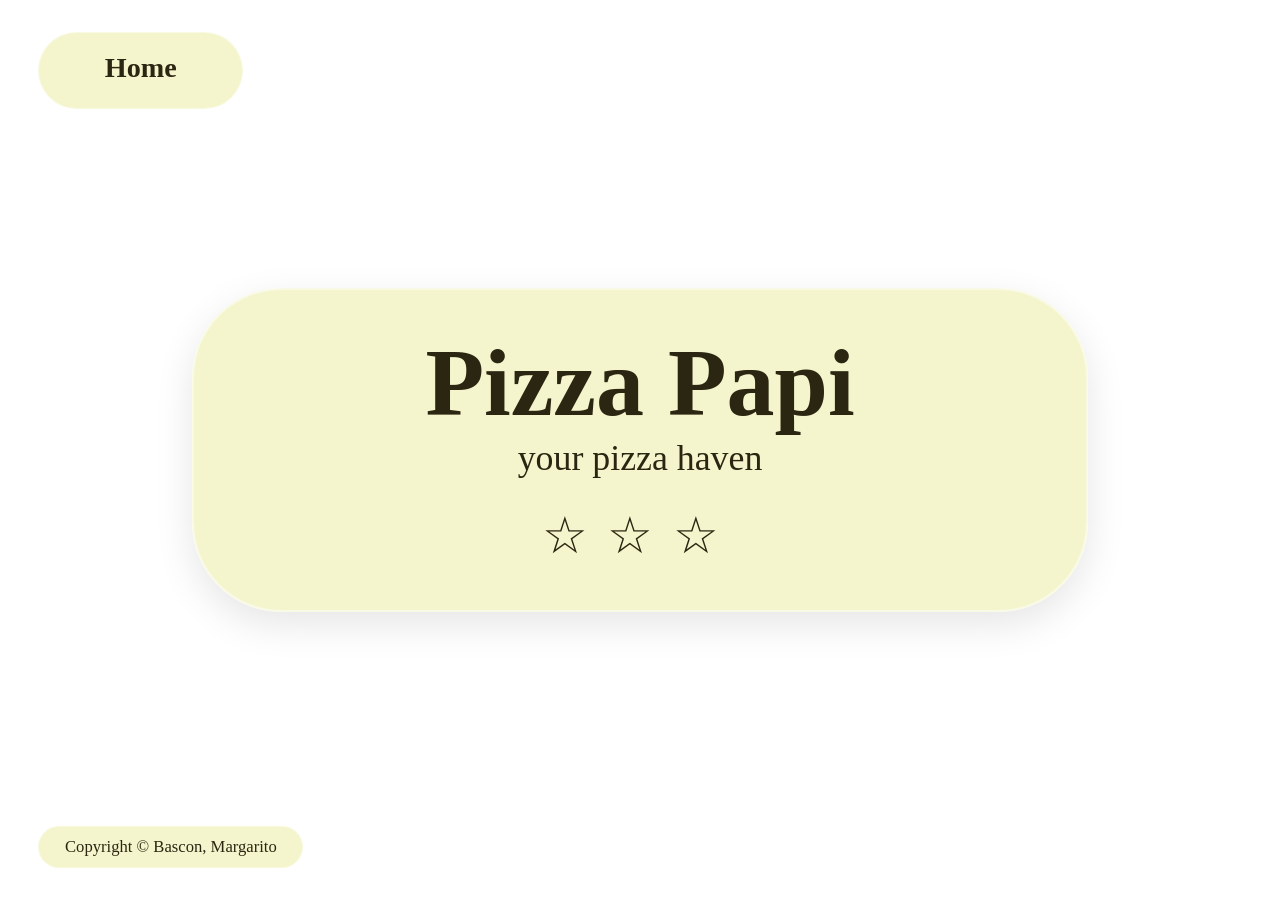
<file: index.html>
<!DOCTYPE html>
<html lang="en">
<head>
    <meta charset="utf-8">
    <meta name="viewport" content="width=device-width, initial-scale=1.0">
    <title>𝕻𝖎𝖟𝖟𝖆 𝕻𝖆𝖕𝖎</title>
    <link rel="icon" type="image/png" href="https://github.com/user-attachments/assets/d82c4e73-fe77-422b-b21a-09247c452edb">
    <link rel="stylesheet" href="public/styleMain.css">
    <link rel="stylesheet" href="public/styleHome.css">
</head>
<body>
    <header>
        <div class="logo-container"><span>Home</span></div>
        <ul class="nav-links">
            <li><a href="public/types.html">Types of Pizza</a></li>
            <li><a href="public/game.html">Game</a></li>
            <li><a href="public/board.html">Leaderboard</a></li>
            <li><a href="public/about.html">About Us</a></li>
            <li><a href="public/facts.html">Facts</a></li>
            <li><a href="public/credits.html">Credits</a></li>
        </ul>
    </header>

    <div id="main">
        <section class="info">
            <div class="info-box">
                <div class="buns"><h1>Pizza Papi</h1></div>
                <p>your pizza haven</p>
                <div class="handler" onclick="toggleDesc()">☆☆☆</div>
            </div>
            <div id="descContainer" class="desc">
                 <p>Welcome to <b>Pizza Papi</b>, your ultimate interactive online station pivoted on the world's favorite food! This site features a fun, engaging appeal with pizza themed colors and informative content. Head over to the <b>About</b> page to meet the creators and discover facts and origin about pizza.</br>
                </br>
            Ready to have fun? Challenge yourself on the <b>Game</b> page with the task of assembling different random pizzas and racing against the clock. After you serve up your creations, check the <b>Leaderboard</b> to see if you have what it takes to be the top Pizza Papi. Visit the <b>Types of Pizza</b> page for detailed instructions and background on every flavor you'll be baking!</p>
            </div>
        </section>
    </div>

    <a href="credits.html" class="footer-link">
        <footer><p>Copyright © Bascon, Margarito</p></footer>
    </a>

    <script>
        function toggleDesc() {
            document.getElementById("descContainer").classList.toggle("show");
        }
    </script>
</body>
</html>
</file>
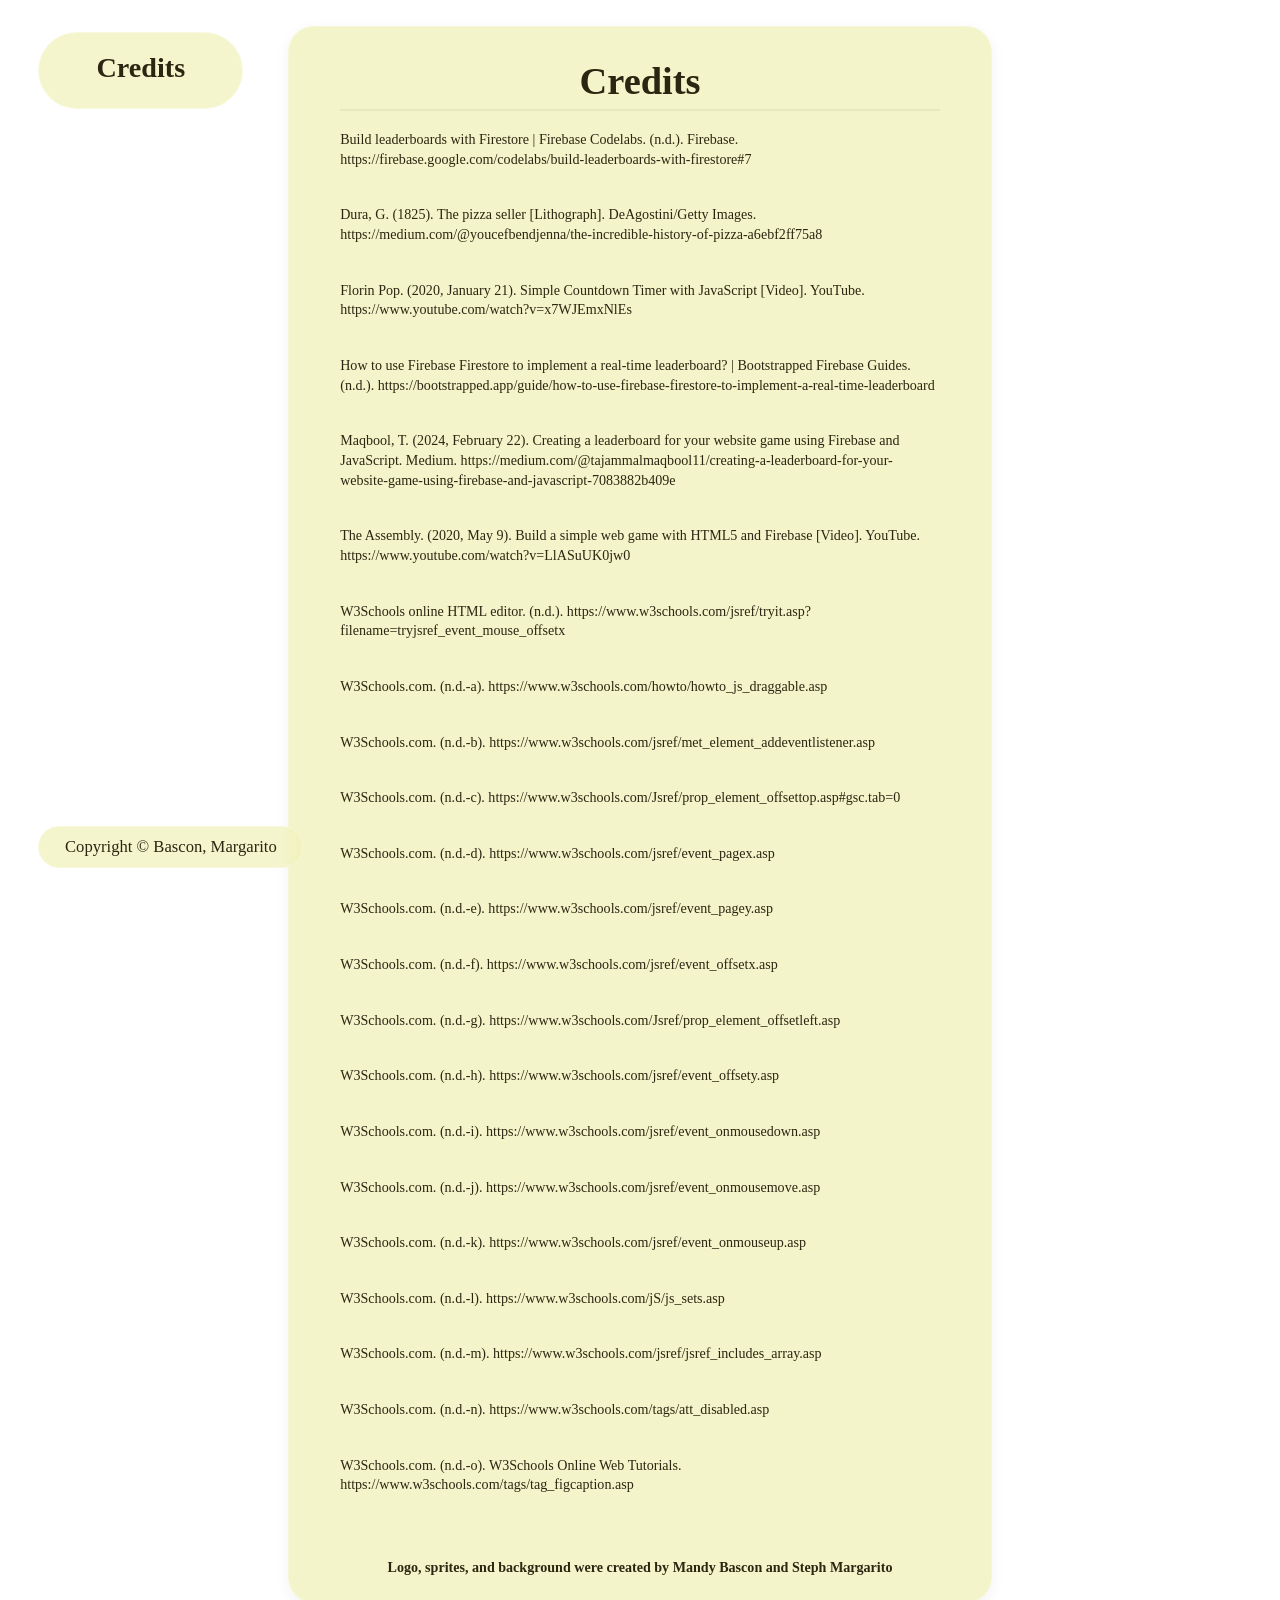
<file: public/credits.html>
<!DOCTYPE html>
<html lang="en">
<head>
    <meta charset="utf-8">
    <meta name="viewport" content="width=device-width, initial-scale=1.0">
    <title>𝕻𝖎𝖟𝖟𝖆 𝕻𝖆𝖕𝖎: Credits</title>
    <link rel="icon" type="image/png" href="https://github.com/user-attachments/assets/d82c4e73-fe77-422b-b21a-09247c452edb">
    <link rel="stylesheet" href="styleMain.css">
    <link rel="stylesheet" href="styleCredits.css">
</head>

<body>


<div class="site">
    <header>
        <div class="logo-container"><span>Credits</span></div>
        <ul class="nav-links">
            <li><a href="home.html">Home</a></li>
            <li><a href="types.html">Types of Pizza</a></li>
            <li><a href="game.html">Game</a></li>
            <li><a href="board.html">Leaderboard</a></li>
            <li><a href="about.html">About Us</a></li>
            <li><a href="facts.html">Facts</a></li>
        </ul>
    </header>
<section class="credits-card">
    <div class="credits-header">
        <h1>Credits</h1>
    </div>
    
    <div class="credits-content">
        
        <div class="links-container">
            <a href="https://firebase.google.com/codelabs/build-leaderboards-with-firestore#7">Build leaderboards with Firestore  |  Firebase Codelabs. (n.d.). Firebase. https://firebase.google.com/codelabs/build-leaderboards-with-firestore#7</a><br>
                <a href="https://medium.com/@youcefbendjenna/the-incredible-history-of-pizza-a6ebf2ff75a8">Dura, G. (1825). The pizza seller [Lithograph]. DeAgostini/Getty Images. https://medium.com/@youcefbendjenna/the-incredible-history-of-pizza-a6ebf2ff75a8</a><br>
                <a href="https://www.youtube.com/watch?v=x7WJEmxNlEs">Florin Pop. (2020, January 21). Simple Countdown Timer with JavaScript [Video]. YouTube. https://www.youtube.com/watch?v=x7WJEmxNlEs</a><br>
                <a href="https://bootstrapped.app/guide/how-to-use-firebase-firestore-to-implement-a-real-time-leaderboard">How to use Firebase Firestore to implement a real-time leaderboard? | Bootstrapped Firebase Guides. (n.d.). https://bootstrapped.app/guide/how-to-use-firebase-firestore-to-implement-a-real-time-leaderboard</a><br>
                <a href="https://medium.com/@tajammalmaqbool11/creating-a-leaderboard-for-your-website-game-using-firebase-and-javascript-7083882b409e">Maqbool, T. (2024, February 22). Creating a leaderboard for your website game using Firebase and JavaScript. Medium. https://medium.com/@tajammalmaqbool11/creating-a-leaderboard-for-your-website-game-using-firebase-and-javascript-7083882b409e</a><br>
                <a href="https://www.youtube.com/watch?v=LlASuUK0jw0">The Assembly. (2020, May 9). Build a simple web game with HTML5 and Firebase [Video]. YouTube. https://www.youtube.com/watch?v=LlASuUK0jw0</a><br>
                <a href="https://www.w3schools.com/jsref/tryit.asp?filename=tryjsref_event_mouse_offsetx">W3Schools online HTML editor. (n.d.). https://www.w3schools.com/jsref/tryit.asp?filename=tryjsref_event_mouse_offsetx</a><br>
                <a href="https://www.w3schools.com/howto/howto_js_draggable.asp">W3Schools.com. (n.d.-a). https://www.w3schools.com/howto/howto_js_draggable.asp</a><br>
                <a href="https://www.w3schools.com/jsref/met_element_addeventlistener.asp">W3Schools.com. (n.d.-b). https://www.w3schools.com/jsref/met_element_addeventlistener.asp</a><br>
                <a href="https://www.w3schools.com/Jsref/prop_element_offsettop.asp#gsc.tab=0">W3Schools.com. (n.d.-c). https://www.w3schools.com/Jsref/prop_element_offsettop.asp#gsc.tab=0</a><br>
                <a href="https://www.w3schools.com/jsref/event_pagex.asp">W3Schools.com. (n.d.-d). https://www.w3schools.com/jsref/event_pagex.asp</a><br>
                <a href="https://www.w3schools.com/jsref/event_pagey.asp">W3Schools.com. (n.d.-e). https://www.w3schools.com/jsref/event_pagey.asp</a><br>
                <a href="https://www.w3schools.com/jsref/event_offsetx.asp">W3Schools.com. (n.d.-f). https://www.w3schools.com/jsref/event_offsetx.asp</a><br>
                <a href="https://www.w3schools.com/Jsref/prop_element_offsetleft.asp">W3Schools.com. (n.d.-g). https://www.w3schools.com/Jsref/prop_element_offsetleft.asp</a><br>
                <a href="https://www.w3schools.com/jsref/event_offsety.asp">W3Schools.com. (n.d.-h). https://www.w3schools.com/jsref/event_offsety.asp</a><br>
                <a href="https://www.w3schools.com/jsref/event_onmousedown.asp">W3Schools.com. (n.d.-i). https://www.w3schools.com/jsref/event_onmousedown.asp</a><br>
                <a href="https://www.w3schools.com/jsref/event_onmousemove.asp">W3Schools.com. (n.d.-j). https://www.w3schools.com/jsref/event_onmousemove.asp</a><br>
                <a href="https://www.w3schools.com/jsref/event_onmouseup.asp">W3Schools.com. (n.d.-k). https://www.w3schools.com/jsref/event_onmouseup.asp</a><br>
                <a href="https://www.w3schools.com/jS/js_sets.asp">W3Schools.com. (n.d.-l). https://www.w3schools.com/jS/js_sets.asp</a><br>
                <a href="https://www.w3schools.com/jsref/jsref_includes_array.asp">W3Schools.com. (n.d.-m). https://www.w3schools.com/jsref/jsref_includes_array.asp</a><br>
                <a href="https://www.w3schools.com/tags/att_disabled.asp">W3Schools.com. (n.d.-n). https://www.w3schools.com/tags/att_disabled.asp</a><br>
                <a href="https://www.w3schools.com/tags/tag_figcaption.asp">W3Schools.com. (n.d.-o). W3Schools Online Web Tutorials. https://www.w3schools.com/tags/tag_figcaption.asp</a>
        </div>

        <p class="credits-extra">Logo, sprites, and background were created by Mandy Bascon and Steph Margarito</p>
    </div>
</section>
  <!--
                <a href="https://firebase.google.com/codelabs/build-leaderboards-with-firestore#7">Build leaderboards with Firestore  |  Firebase Codelabs. (n.d.). Firebase. https://firebase.google.com/codelabs/build-leaderboards-with-firestore#7</a><br>
                <a href="https://medium.com/@youcefbendjenna/the-incredible-history-of-pizza-a6ebf2ff75a8">Dura, G. (1825). The pizza seller [Lithograph]. DeAgostini/Getty Images. https://medium.com/@youcefbendjenna/the-incredible-history-of-pizza-a6ebf2ff75a8</a><br>
                <a href="https://www.youtube.com/watch?v=x7WJEmxNlEs">Florin Pop. (2020, January 21). Simple Countdown Timer with JavaScript [Video]. YouTube. https://www.youtube.com/watch?v=x7WJEmxNlEs</a><br>
                <a href="https://bootstrapped.app/guide/how-to-use-firebase-firestore-to-implement-a-real-time-leaderboard">How to use Firebase Firestore to implement a real-time leaderboard? | Bootstrapped Firebase Guides. (n.d.). https://bootstrapped.app/guide/how-to-use-firebase-firestore-to-implement-a-real-time-leaderboard</a><br>
                <a href="https://medium.com/@tajammalmaqbool11/creating-a-leaderboard-for-your-website-game-using-firebase-and-javascript-7083882b409e">Maqbool, T. (2024, February 22). Creating a leaderboard for your website game using Firebase and JavaScript. Medium. https://medium.com/@tajammalmaqbool11/creating-a-leaderboard-for-your-website-game-using-firebase-and-javascript-7083882b409e</a><br>
                <a href="https://www.youtube.com/watch?v=LlASuUK0jw0">The Assembly. (2020, May 9). Build a simple web game with HTML5 and Firebase [Video]. YouTube. https://www.youtube.com/watch?v=LlASuUK0jw0</a><br>
                <a href="https://www.w3schools.com/jsref/tryit.asp?filename=tryjsref_event_mouse_offsetx">W3Schools online HTML editor. (n.d.). https://www.w3schools.com/jsref/tryit.asp?filename=tryjsref_event_mouse_offsetx</a><br>
                <a href="https://www.w3schools.com/howto/howto_js_draggable.asp">W3Schools.com. (n.d.-a). https://www.w3schools.com/howto/howto_js_draggable.asp</a><br>
                <a href="https://www.w3schools.com/jsref/met_element_addeventlistener.asp">W3Schools.com. (n.d.-b). https://www.w3schools.com/jsref/met_element_addeventlistener.asp</a><br>
                <a href="https://www.w3schools.com/Jsref/prop_element_offsettop.asp#gsc.tab=0">W3Schools.com. (n.d.-c). https://www.w3schools.com/Jsref/prop_element_offsettop.asp#gsc.tab=0</a><br>
                <a href="https://www.w3schools.com/jsref/event_pagex.asp">W3Schools.com. (n.d.-d). https://www.w3schools.com/jsref/event_pagex.asp</a><br>
                <a href="https://www.w3schools.com/jsref/event_pagey.asp">W3Schools.com. (n.d.-e). https://www.w3schools.com/jsref/event_pagey.asp</a><br>
                <a href="https://www.w3schools.com/jsref/event_offsetx.asp">W3Schools.com. (n.d.-f). https://www.w3schools.com/jsref/event_offsetx.asp</a><br>
                <a href="https://www.w3schools.com/Jsref/prop_element_offsetleft.asp">W3Schools.com. (n.d.-g). https://www.w3schools.com/Jsref/prop_element_offsetleft.asp</a><br>
                <a href="https://www.w3schools.com/jsref/event_offsety.asp">W3Schools.com. (n.d.-h). https://www.w3schools.com/jsref/event_offsety.asp</a><br>
                <a href="https://www.w3schools.com/jsref/event_onmousedown.asp">W3Schools.com. (n.d.-i). https://www.w3schools.com/jsref/event_onmousedown.asp</a><br>
                <a href="https://www.w3schools.com/jsref/event_onmousemove.asp">W3Schools.com. (n.d.-j). https://www.w3schools.com/jsref/event_onmousemove.asp</a><br>
                <a href="https://www.w3schools.com/jsref/event_onmouseup.asp">W3Schools.com. (n.d.-k). https://www.w3schools.com/jsref/event_onmouseup.asp</a><br>
                <a href="https://www.w3schools.com/jS/js_sets.asp">W3Schools.com. (n.d.-l). https://www.w3schools.com/jS/js_sets.asp</a><br>
                <a href="https://www.w3schools.com/jsref/jsref_includes_array.asp">W3Schools.com. (n.d.-m). https://www.w3schools.com/jsref/jsref_includes_array.asp</a><br>
                <a href="https://www.w3schools.com/tags/att_disabled.asp">W3Schools.com. (n.d.-n). https://www.w3schools.com/tags/att_disabled.asp</a><br>
                <a href="https://www.w3schools.com/tags/tag_figcaption.asp">W3Schools.com. (n.d.-o). W3Schools Online Web Tutorials. https://www.w3schools.com/tags/tag_figcaption.asp</a>

                <p style=" margin-top: 5vw; text-align: center">Logo and sprites were created by Mandy Bascon and Steph Margarito</p>
-->
    <a href="credits.html" class="footer-link">
            <footer><p>Copyright © Bascon, Margarito</p></footer>
        </a>
</div>

</body>

</html>
</file>
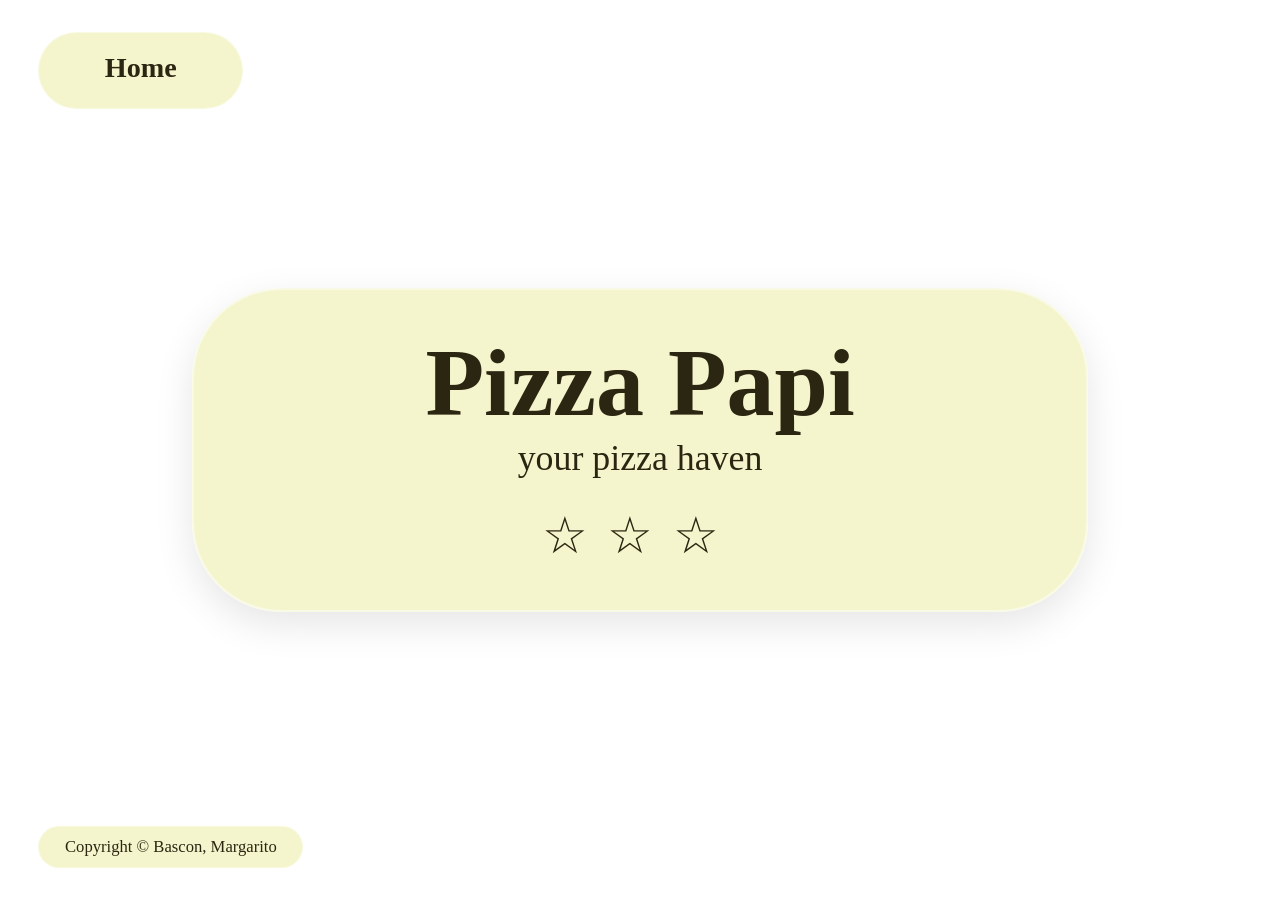
<file: public/home.html>
<!DOCTYPE html>
<html lang="en">
<head>
    <meta charset="utf-8">
    <meta name="viewport" content="width=device-width, initial-scale=1.0">
    <title>𝕻𝖎𝖟𝖟𝖆 𝕻𝖆𝖕𝖎</title>
    <link rel="icon" type="image/png" href="https://github.com/user-attachments/assets/d82c4e73-fe77-422b-b21a-09247c452edb">
    <link rel="stylesheet" href="styleMain.css">
    <link rel="stylesheet" href="styleHome.css">
</head>
<body>
    <header>
        <div class="logo-container"><span>Home</span></div>
        <ul class="nav-links">
            <li><a href="types.html">Types of Pizza</a></li>
            <li><a href="game.html">Game</a></li>
            <li><a href="board.html">Leaderboard</a></li>
            <li><a href="about.html">About Us</a></li>
            <li><a href="facts.html">Facts</a></li>
            <li><a href="credits.html">Credits</a></li>
        </ul>
    </header>

    <div id="main">
        <section class="info">
            <div class="info-box">
                <div class="buns"><h1>Pizza Papi</h1></div>
                <p>your pizza haven</p>
                <div class="handler" onclick="toggleDesc()">☆☆☆</div>
            </div>
            <div id="descContainer" class="desc">
                 <p>Welcome to <b>Pizza Papi</b>, your ultimate interactive online station pivoted on the world's favorite food! This site features a fun, engaging appeal with pizza themed colors and informative content. Head over to the <b>About</b> page to meet the creators and discover facts and origin about pizza.</br>
                </br>
            Ready to have fun? Challenge yourself on the <b>Game</b> page with the task of assembling different random pizzas and racing against the clock. After you serve up your creations, check the <b>Leaderboard</b> to see if you have what it takes to be the top Pizza Papi. Visit the <b>Types of Pizza</b> page for detailed instructions and background on every flavor you'll be baking!</p>
            </div>
        </section>
    </div>

    <a href="credits.html" class="footer-link">
        <footer><p>Copyright © Bascon, Margarito</p></footer>
    </a>

    <script>
        function toggleDesc() {
            document.getElementById("descContainer").classList.toggle("show");
        }
    </script>
</body>
</html>
</file>
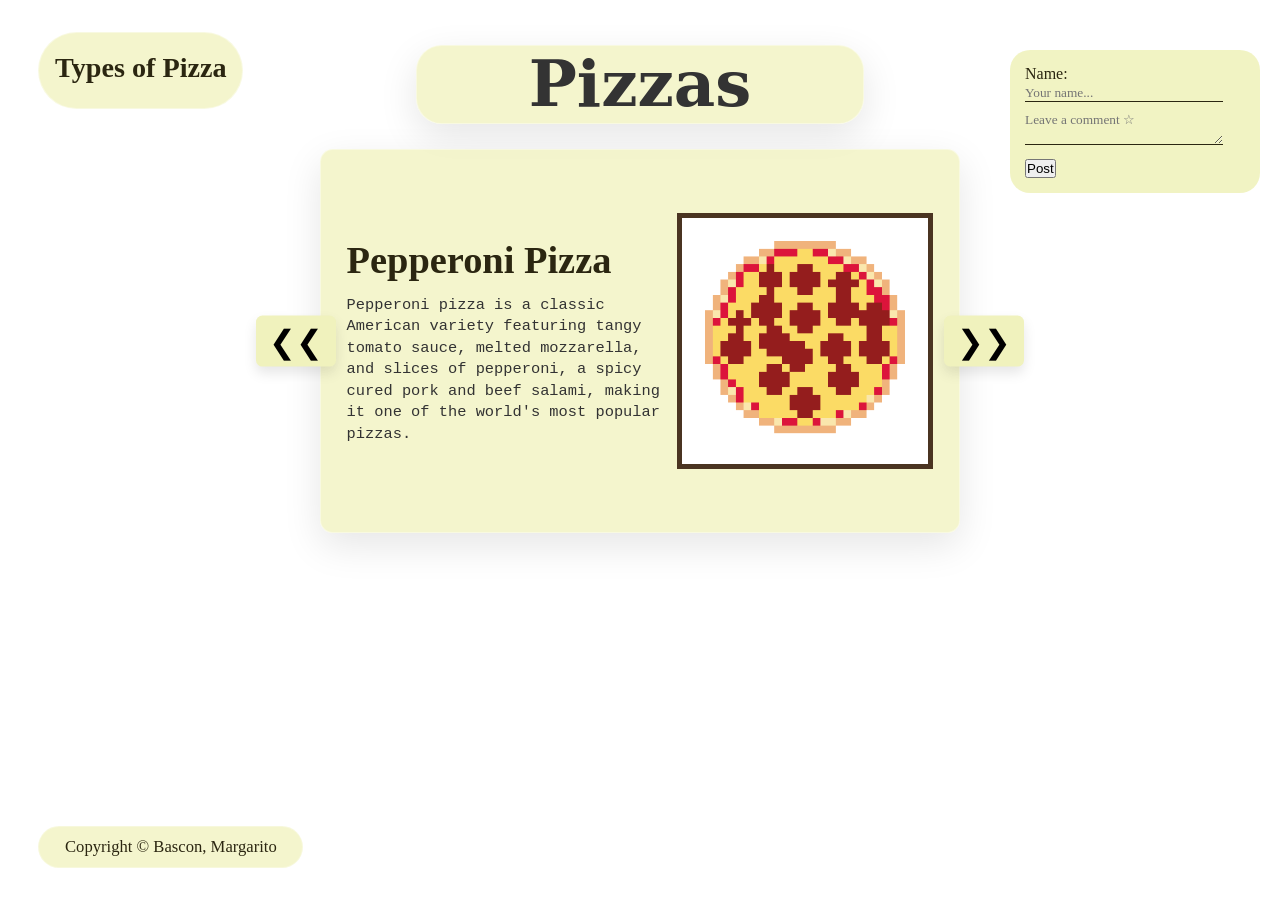
<file: public/types.html>
<!DOCTYPE html>
<html lang="en">
<head>
    <meta charset="utf-8">
    <meta name="viewport" content="width=device-width, initial-scale=1.0">
    <title>𝕻𝖎𝖟𝖟𝖆 𝕻𝖆𝖕𝖎: Types</title>
    <link rel="icon" type="image/png" href="https://github.com/user-attachments/assets/d82c4e73-fe77-422b-b21a-09247c452edb">
    <link rel="stylesheet" href="styleMain.css">
    <link rel="stylesheet" href="styleTypes.css">
</head>

<!-- NOTE: DONt FORGET To ADD THE WHEN U HOVR THE IMAGE, THERES THE INGEREDIENTS.. ALSO THE WINDOW ALERT TO HOVER TO SEE INGREDIENTS-->

<body>
    <header>
        <div class="logo-container"><span>Types of Pizza</span></div>
        <ul class="nav-links">
            <li><a href="home.html">Home</a></li>
            <li><a href="game.html">Game</a></li>
            <li><a href="board.html">Leaderboard</a></li>
            <li><a href="about.html">About Us</a></li>
            <li><a href="facts.html">Facts</a></li>
            <li><a href="credits.html">Credits</a></li>=
        </ul>
    </header>

    <div class="comments-sidebar">
    <div class="comment-input-section">
        <label for="username">Name:</label>
        <input type="text" id="comment-user" placeholder="Your name...">
        <textarea id="comment-text" placeholder="Leave a comment ☆"></textarea>
        <button onclick="postNewComment()" id="submit-btn">Post</button>
    </div>

    <div id="comments-display" class="comments-list">
        </div>
    </div>

    <div class="every-layout">
        <section class="titleBox">
            <div class="buns"><h1>Pizzas</h1></div>
        </section>

        <div class="the-container">
            <button class="nav-btn prev" onclick="moveSlide(-1)">&#10094;&#10094;</button>

            <section class="typeBox">
                <section class="sliding-door active">
                    <div class="the-desc">
                        <h2>Pepperoni Pizza</h2>
                        <p>Pepperoni pizza is a classic American variety featuring tangy tomato sauce, melted mozzarella, and slices of pepperoni, a spicy cured pork and beef salami, making it one of the world's most popular pizzas.</p>
                    </div>
                    <div class="pizza-image-box">
                        <img src="../assets/pepperoniP.png" alt="pepperoni pizza">
                    </div>
                </section>

                <section class="sliding-door">
                    <div class="the-desc">
                        <h2>Cheese Pizza</h2>
                        <p>Cheese pizza is a popular, classic dish consisting of a crust topped with tomato sauce and a blend of cheeses, most commonly mozzarella, valued for its melt and stretch. The blend often incorporates sharper cheeses like Provolone or Parmesan, or creamy additions like Ricotta, for added flavor depth.</p>
                    </div>
                    <div class="pizza-image-box">
                        <img src="../assets/cheeseP.png" alt="cheese pizza">
                    </div>
                </section>

                <section class="sliding-door">
                    <div class="the-desc">
                        <h2>Hawaiian Pizza</h2>
                        <p>Hawaiian pizza, invented in Canada, is a debated variety featuring tomato sauce, mozzarella, ham/Canadian bacon, and pineapple chunks, whose unique sweet and savory flavor sparks controversy among purists who argue the fruit disrespects Italian culinary heritage.</p>
                    </div>
                    <div class="pizza-image-box">
                        <img src="../assets/hawaiian.png" alt="hawaiian pizza">
                    </div>
                </section>

                <section class="sliding-door">
                    <div class="the-desc">
                        <h2>Vegan Pizza</h2>
                        <p>A vegan pizza is a plant-based pizza made without any animal products, substituting dairy cheese and meat with vegetables, fruits, plant-based meats, and dairy-free cheeses.</p>
                    </div>
                    <div class="pizza-image-box">
                        <img src="../assets/vegan.png" alt="vegan pizza">
                    </div>
                </section>
            </section>

            <button class="nav-btn next" onclick="moveSlide(1)">&#10095;&#10095;</button>
        </div>
    </div>

    <a href="credits.html" class="footer-link">
        <footer><p>Copyright © Bascon, Margarito</p></footer>
    </a>

    <script>
        let slideIndex = 0;
        const slides = document.getElementsByClassName("sliding-door");

        function moveSlide(n) {
            slides[slideIndex].classList.remove("active");
            slideIndex = (slideIndex + n + slides.length) % slides.length;
            slides[slideIndex].classList.add("active");
        }
    </script>
<script>
let comments = JSON.parse(localStorage.getItem('pizzaComments')) || [];
renderComments();

function postNewComment() {
    const nameInput = document.getElementById('comment-user');
    const textInput = document.getElementById('comment-text');

    if (nameInput.value === "" || textInput.value === "") return;

    const newComment = {
        id: Date.now(),
        user: nameInput.value,
        text: textInput.value
    };

    comments.push(newComment);
    saveAndRender();
    nameInput.value = "";
    textInput.value = "";
}

function deleteComment(id) {
    comments = comments.filter(c => c.id !== id);
    saveAndRender();
}

function updateComment(id) {
    const newText = prompt("Edit your comment:");
    if (newText) {
        const comment = comments.find(c => c.id === id);
        comment.text = newText;
        saveAndRender();
    }
}

function saveAndRender() {
    localStorage.setItem('pizzaComments', JSON.stringify(comments));
    renderComments();
}
    
function renderComments() {
    const display = document.getElementById('comments-display');
    if(!display) return;
    display.innerHTML = "";

    comments.forEach(c => {
        display.innerHTML += `
            <div class="comment-card">
                <span class="comment-handle">@${c.user.toLowerCase().replace(/\s/g, '')}</span>
                <p class="comment-body">${c.text}</p>
                <div class="comment-actions">
                    <button onclick="updateComment(${c.id})">Update</button>
                    <button onclick="deleteComment(${c.id})">Delete</button>
                </div>
            </div>
        `;
    });
}
</script>

</body>
</html>
</file>
<file: public/styleMain.css>
* {
  margin: 0;
  padding: 0;
  box-sizing: border-box;
}

html, body {
  width: 100%;
  min-height: 100%;
  background-image: url("https://github.com/Steph0801/WDProjCesiumBasconMargarito/blob/main/assets/1Q4_mainbackgroundfromnowon.png?raw=true");
  background-size: cover;
  background-position: center;
  background-repeat: no-repeat;
  background-attachment: fixed;
  overflow-x: hidden;
  overflow-y: auto;
}

header {
  position: fixed;
  top: 2.5vw;
  left: 3vw;
  width: 16vw;
  max-height: 6vw; 
  background-color: rgba(240, 242, 189, 0.75);
  backdrop-filter: blur(5px);
  border-radius: 5vw;
  display: flex;
  flex-direction: column;
  align-items: center;
  padding: 1.5vw 0;
  transition: max-height 0.5s ease-in-out, border-radius 0.3s;
  z-index: 2000;
  border: 0.15vw solid rgba(255, 255, 255, 0.4);
  overflow: hidden;
}

header:hover {
  max-height: 45vw; 
  border-radius: 2.5vw;
}

.logo-container {
  font-family: 'Sitka', serif;
  font-weight: bold;
  font-size: 2.2vw;
  color: #2b2611;
}

.nav-links {
  list-style: none;
  width: 100%;
  text-align: center;
  opacity: 0;
  margin-top: 1vw;
  transition: opacity 0.4s ease;
}

header:hover .nav-links { 
  opacity: 1; }

.nav-links li a {
  text-decoration: none;
  color: #2b2611;
  font-family: 'Sitka', serif;
  font-size: 1.4vw;
  padding: 0.8vw 0;
  display: block;
}

#main {
  width: 100%;
  min-height: 100vh;
  display: flex;
  justify-content: center;
  align-items: center;
  padding: 50px 0;
  z-index: 1000;
}

.footer-link {
  text-decoration: none;
  position: fixed;
  bottom: 2.5vw;
  left: 3vw;
  z-index: 2000;
}

footer {
  background-color: rgba(240, 242, 189, 0.75);
  backdrop-filter: blur(5px);
  padding: 0.8vw 2vw; 
  border-radius: 5vw;
  color: #2b2611;
  font-family: "Comic Sans MS", cursive;
  font-size: 1.3vw;
  border: 0.1vw solid rgba(255, 255, 255, 0.3);
  white-space: nowrap;
}

.comments-sidebar {
    position: fixed;
    right: 20px;
    top: 50px;
    width: 250px;
    z-index: 1000;
    font-family: "Comic Sans MS", cursive;
}

.comment-input-section {
    background-color: rgba(240, 242, 189, 0.9);
    padding: 15px;
    border-radius: 20px;
    margin-bottom: 10px;
    color: #2b2611;
}

.comment-input-section input, 
.comment-input-section textarea {
    width: 90%;
    background: transparent;
    border: none;
    border-bottom: 1px solid #2b2611;
    font-family: inherit;
    margin-bottom: 10px;
    outline: none;
}

.comments-list {
    display: flex;
    flex-direction: column;
    gap: 10px;
}

.comment-card {
    background-color: rgba(212, 175, 55, 0.8);
    color: #2b2611;
    margin: 10px 0;
    padding: 10px;
    border-radius: 20px;
    display: block;
    position: relative;
    transition: background 0.3s;
}

.comment-card:hover {
    background-color: rgba(190, 165, 95, 1);
}

.comment-handle {
    font-weight: bold;
    display: block;
}

.comment-actions {
    display: none;
    position: absolute;
    right: 10px;
    top: 5px;
}

.comment-card:hover .comment-actions {
    display: flex;
    gap: 5px;
}

.comment-actions button {
    font-size: 0.7em;
    padding: 2px 5px;
    cursor: pointer;
    background: rgba(255,255,255,0.5);
    border: 1px solid rgb(255, 255, 255);
    border-radius: 4px;
}
</file>
<file: public/styleHome.css>
.info {
  text-align: center;
  display: flex;
  flex-direction: column;
  align-items: center;
  width: 100%;
  z-index: 1001;
}

.info-box {
  background-color: rgba(240, 242, 189, 0.75);
  width: 70vw;
  padding: 3.5vw;
  border-radius: 7vw;
  box-shadow: 0 1vw 3vw rgba(0,0,0,0.1);
  border: 0.2vw solid rgba(255, 255, 255, 0.5);
}

.buns h1 {
  font-family: 'Libre Baskerville';
  font-size: 7.5vw;
  color: #2b2611;
  line-height: 1;
}

.info-box p {
  font-family: 'Segoe Script', cursive;
  font-size: 2.8vw;
  color: #2b2611;
  margin-top: 0.5vw;
}

.handler {
  font-size: 4vw;
  cursor: pointer;
  letter-spacing: 1.5vw;
  margin-top: 2vw;
  color: #2b2611;
}

.desc {
  max-height: 0;
  opacity: 0;
  overflow: hidden;
  transition: all 0.6s ease-in-out;
  width: 65vw;
}

.desc.show {
  max-height: 100vw;
  opacity: 1;
  margin-top: 2vw;
}

.desc p {
  background-color: rgba(43, 38, 17, 0.85);
  color: #ffecb5;
  font-family: Tahoma, sans-serif;
  font-size: 1.7vw;
  padding: 2.5vw;
  border-radius: 3vw;
  line-height: 1.5;
}
</file>
<file: public/styleCredits.css>
.credits-card {
    background-color: rgba(240, 242, 189, 0.8);
    width: 55vw;
    margin: 2vw auto;
    padding: 2vw 4vw;
    border-radius: 2vw;
    border: 0.1vw solid rgba(255, 255, 255, 0.3);
    box-shadow: 0 4px 15px rgba(0,0,0,0.05);
}

.credits-header {
    text-align: center;
    border-bottom: 2px solid  rgba(0,0,0,0.05);
    margin-bottom: 1.5vw;
}

.credits-header h1 {
    font-family: 'Sitka', serif;
    font-size: 3vw;
    color: #2b2611;
    margin: 0.5vw 0;
}

.links-container {
    display: flex;
    flex-direction: column;
    gap: 0.7vw;
}

.links-container a {
    font-family: "Comic Sans MS", cursive;
    font-size: 1.1vw;
    color: #2b2611;
    text-decoration: none;
    line-height: 1.4;
}

.links-container a:hover {
    color:  rgba(240, 242, 189); 
}

.credits-extra {
    margin-top: 5vw;
    text-align: center;
    font-family: "Comic Sans MS", cursive;
    font-weight: bold;
    font-size: 1.1vw;
    color: #2b2611;
}
</file>
<file: public/styleTypes.css>
/* header title "Pizzas" format */
.titleBox{
background-color: rgba(240, 242, 189, 0.85);
  width: 70vw;
  padding: 3.5vw;
  border-radius: 7vw;
  box-shadow: 0 1vw 3vw rgba(0,0,0,0.1);
  border: 0.2vw solid rgba(255, 255, 255, 0.5);
    font-size: 5vw;
    color:#2b2611;
    line-height: 1;
    display:flex;
    justify-content: center;
}
.every-layout {
    display: flex;
    flex-direction: column;
    align-items: center;
    justify-content: flex-start; 
    width: 100vw;
    height: 100vh;
    padding-top: 5vh;
}

.titleBox {
    background-color: rgba(240, 242, 189, 0.75);
    width: 35vw;
    padding: 0.5vw;
    border-radius: 2vw;
    text-align: center;
    margin-bottom: 2vw;
    backdrop-filter: blur(5px);
    border: 0.15vw solid rgba(255, 255, 255, 0.4);
}

.buns h1 {
    font-family: 'Serif', 'Times New Roman';
    font-size: 5vw;
    margin: 0;
    color: #333;
}

.the-container {
    display: flex;
    align-items: center;
    position: relative; 
    justify-content: center;
    width: 50vw;
}

.typeBox {
    background-color: rgba(240, 242, 189, 0.75);
    width: 50vw; 
    height: 30vw; 
    border-radius: 1vw;
    padding: 1vw 2vw;
    display: flex;
    position: relative;
    border: 0.15vw solid rgba(255, 255, 255, 0.4);
    box-shadow: 0 1vw 3vw rgba(0,0,0,0.1);
    overflow: hidden;
}

.sliding-door {
    display: none;
    width: 100%;
    height: 100%;
    justify-content: space-between;
    align-items: center;
}

.sliding-door.active {
    display: flex;
}

.the-desc {
    width: 55%;
}

.the-desc h2 {
    font-family: 'Brush Script MT', cursive;
    font-size: 3vw;
    color: #2b2611;
    margin-bottom: 1vw;
}

.the-desc p {
    font-family: 'Courier New', monospace;
    font-size: 1.2vw;
    line-height: 1.4;
    color: #333;
}

.pizza-image-box {
    width: 20vw;
    height: 20vw;
    display: flex;
    justify-content: center;
    align-items: center;
    border: 0.4vw solid #4a3421;
    background: #fff;
}

.pizza-image-box img {
    width: 100%;
    height: 100%;
    object-fit: cover;
}

.nav-btn {
    background-color: #f0f2bd;
    border: none;
    font-size: 2.5vw;
    padding: 0.5vw 1vw;
    border-radius: 0.5vw;
    z-index: 10; 
    box-shadow: 0 0.5vw 1vw rgba(0,0,0,0.1);
    transition: 0.3s;
    position: absolute; 
    top: 50%;
    transform: translateY(-50%);
}

.nav-btn:hover {
    background-color: #e2e4a8;
    transform: translateY(-50%) scale(1.1);
}

.prev {
    left: -5vw;
}

.next {
    right: -5vw;
}

/*.every-layout {
    display: flex;
    flex-direction:column;
    align-items: center;
    justify-content: center;
    width: 100vw;
    height: 100vh;
}

.titleBox {
    background-color: rgba(240, 242, 189, 0.75);
    width: 45vw;
    padding: 1vw;
    border-radius: 2vw;
    text-align: center;
    margin-bottom: 2vw;
    backdrop-filter: blur(5px);
}

.buns h1 {
    font-family: 'Serif', 'Times New Roman';
    font-size: 8vw;
    margin: 0;
}

.the-container {
    display: flex;
    align-items: center;
    gap: 2vw;
}

.typeBox {
    background-color: rgba(240, 242, 189, 0.75);
    width: 65vw;
    height: 35vw;
    border-radius: 1vw;
    padding: 3vw;
    display: flex;
    position: relative;
    border: 0.15vw solid rgba(255, 255, 255, 0.4);
}

.sliding-door (
    display: none;
    width: 100%;
    height: 100%;
    justify-content: space-between;
    align-items: center;
)

.sliding-door.active {
    display: flex;
}

.the-desc {
    width: 55%;
}

.the-desc h2 {
    font-family: 'Brush Script MT', cursive;
    font-size: 4vw;
    color: #2b2611;
    margin-bottom: 1.5vw;
}

.the-desc p {
    font-family: 'Courier New', monospace;
    font-size: 1.5vw;
    line-height: 1.4;
}

.pizza-image-box {
    width: 25vw;
    height: 25vw;
    display: flex;
    justify-content: center;
    align-items: center;
}

.pizza-image-box img {
    width: 100%;
    height: 100%;
    object-fit: cover;
}

.nav-btn {
    background-color: #f0f2bd;
    border: none;
    font-size: 3vw;
    padding: 1vw 2vw;
    border-radius: 0.5vw;
    transition: 0.3s;
}



/*.titleBox{
    background-color: rgba(240, 242, 189, 0.85);
    width: 70vw;
    padding: 3.5vw;
    border-radius: 7vw;
    box-shadow: 0 1vw 3vw rgba(0,0,0,0.1);
    border: 0.2vw solid rgba(255, 255, 255, 0.5);
    display: flex;
  flex-direction: column;
  align-items: center;
>>>>>>> 077e495d174d8b6bc4085c4900e9e756c4056841
}
.buns h1 {
    font-family: 'Libre Baskerville';
    font-size: 3vw;
    color: #2b2611;
    line-height: 1;
  }
.pep, .cheese, .hawaiian, .vegan{
    background-color: #fbdc88;
    height: 5%;
    margin: 1vw 2vw 1vw 2vw;
    padding: 3vw;
    border-radius: 1.5vw;
    display:block;
    font-size: 3vw;
    flex: 1 1 250px;
    color:#2b2611;
}
.typeBox{
    display:block;
}
.typeBox h2{
    font-family:"Brush Script MT", "Lucida Handwriting";
    margin: 0;
    text-align:center; 
    width: 100%;
}
.pepContent, .chContent, .hwContent, .vgContent{
    display:flex;
    align-items:center;
    justify-content: space-between;
    margin-bottom: 2vw;
}
.typeBox p{
    margin-right:2vw;
}
.typeBox img{
    height:20vw;
}
.pizza-bruh {
    display: flex;
    justify-content: center;
    align-items: center;
    margin-bottom: 1vw;
    padding-bottom: 1vw;
    border-bottom: 2px solid #ca7842;
}
.dropdown-mama {
    font-size: 2em;
    transition: transform 0.3s ease;
    padding-left: 1vw;
}
.pizza-toggle-input {
    display: none;
}
.collapsible-content {
    max-height: 0;
    overflow: hidden;
    transition: max-height 0.4s ease-in-out;
}
.pizza-toggle-input:checked ~ .collapsible-content {
    max-height: 500px;
    padding-top: 2vw;
    border-top: 2px dashed #2b2611;
}
.pizza-toggle-input:checked ~ .pizza-bruh .dropdown-mama {
transform: rotate(180deg);
}
.dropdownContent {
    display: flex;
    align-items: center;
    justify-content: space-between;
}
.dropdownContent img{
    height: 15vw;
    order: -1;
    margin-right: 2vw;
}
#vgIngrdnt{
    width:100%;
    max-width:1500px;
    height:auto;
}*/
</file>
